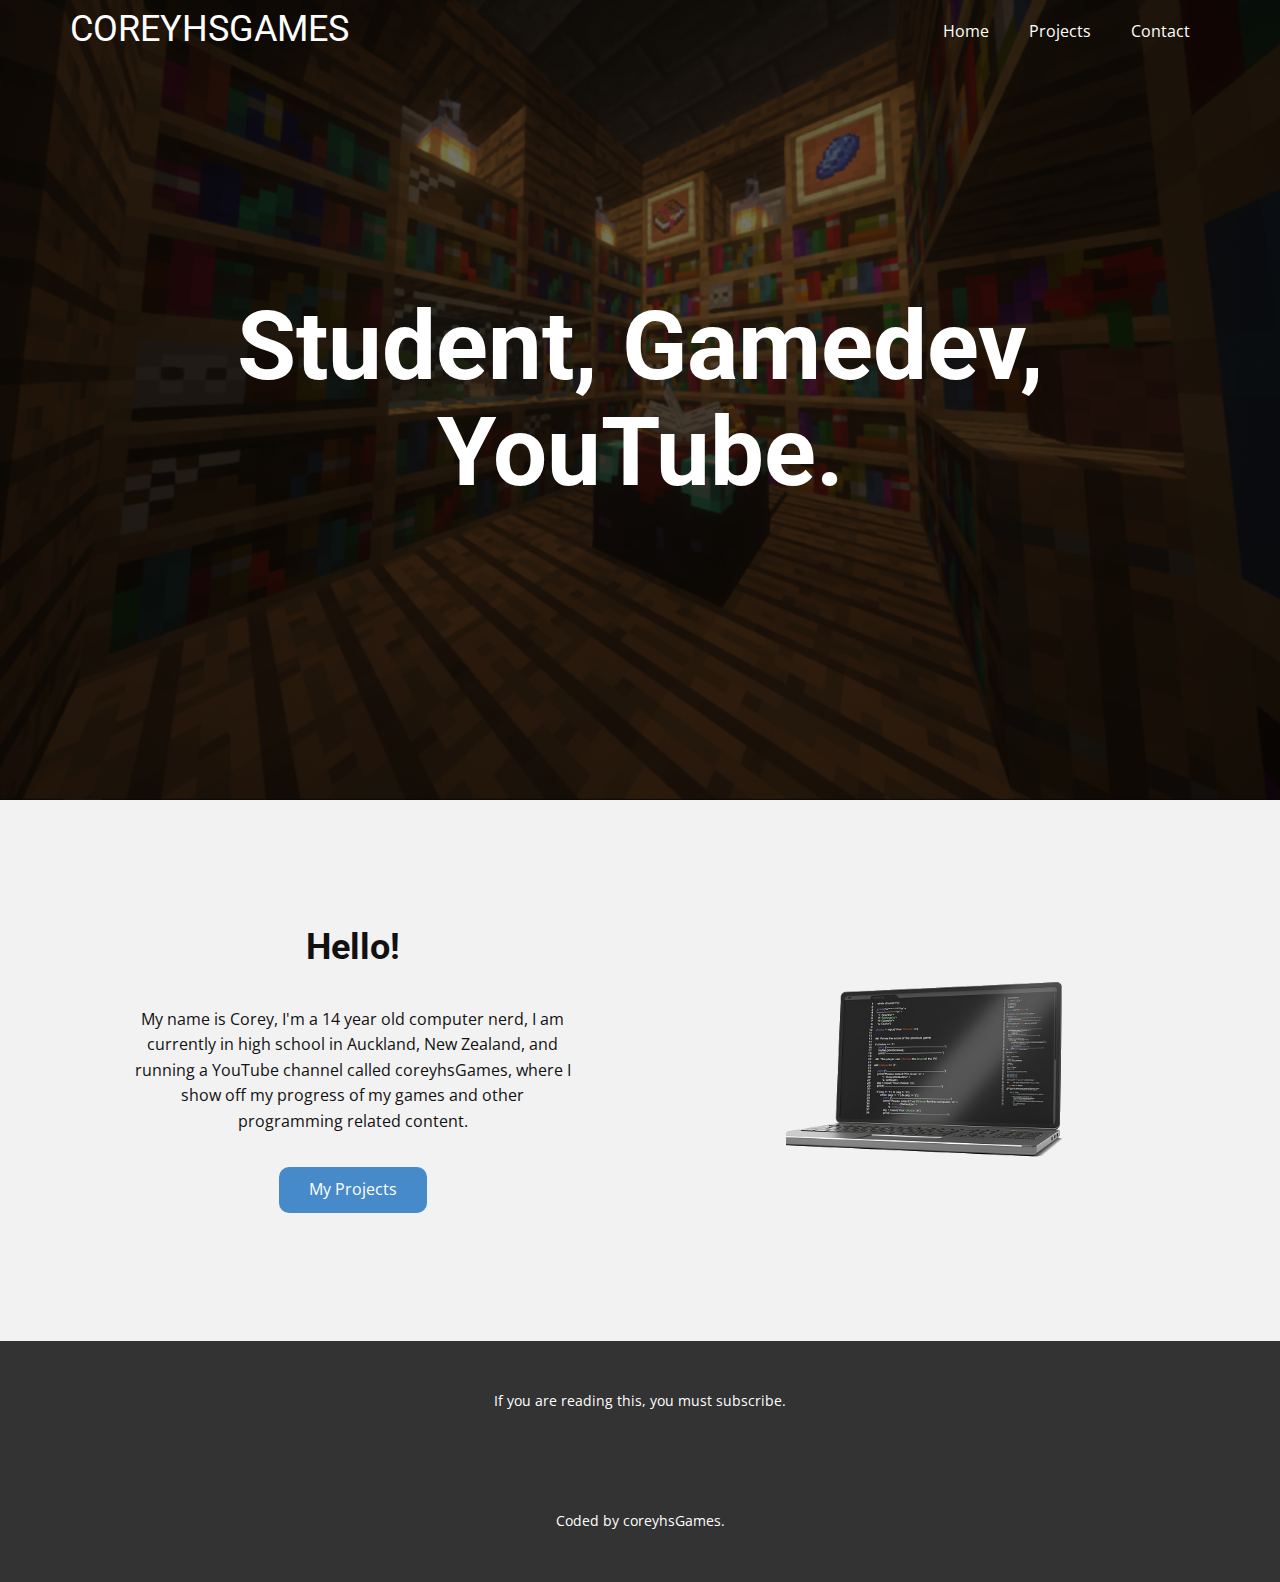
<file: index.html>
<!DOCTYPE html>
<html style="font-size: 16px;">
  <head>
    <script async src="https://arc.io/widget.min.js#EyYt3oWp"></script>
    <meta name="viewport" content="width=device-width, initial-scale=1.0">
    <meta charset="utf-8">
    <meta name="keywords" content="COREYHSGAMES, ​Student, Gamedev, YouTube., ​Hello!​​​​​">
    <meta name="description" content="">
    <meta name="page_type" content="np-template-header-footer-from-plugin">
    <title>coreyhsGames - Home</title>
    <link rel="stylesheet" href="nicepage.css" media="screen">
<link rel="stylesheet" href="Home.css" media="screen">
    <script class="u-script" type="text/javascript" src="jquery-1.9.1.min.js" defer=""></script>
    <script class="u-script" type="text/javascript" src="nicepage.js" defer=""></script>
    <meta name="generator" content="Nicepage 4.6.9, nicepage.com">
    <link id="u-theme-google-font" rel="stylesheet" href="https://fonts.googleapis.com/css?family=Roboto:100,100i,300,300i,400,400i,500,500i,700,700i,900,900i|Open+Sans:300,300i,400,400i,500,500i,600,600i,700,700i,800,800i">



    <script type="application/ld+json">{
		"@context": "http://schema.org",
		"@type": "Organization",
		"name": "Personal-Website",
		"url": "/"
}</script>
    <meta name="theme-color" content="#478ac9">
    <meta property="og:title" content="Home">
    <meta property="og:type" content="website">
    <link rel="canonical" href="/">
  </head>
  <body data-home-page="https://personal-website.nicepage.io/Home.html?version=95fe8520-f447-422c-88d8-0a0be255b02b" data-home-page-title="Home" class="u-body u-overlap u-xl-mode"><header class="u-clearfix u-header u-header" id="sec-c366"><div class="u-clearfix u-sheet u-sheet-1">
        <h2 class="u-text u-text-body-alt-color u-text-default u-text-1">COREYHSGAMES</h2>
        <nav class="u-menu u-menu-dropdown u-offcanvas u-menu-1" data-responsive-from="MD">
          <div class="menu-collapse" style="font-size: 1rem; letter-spacing: 0px;">
            <a class="u-button-style u-custom-left-right-menu-spacing u-custom-padding-bottom u-custom-text-color u-custom-text-hover-color u-custom-top-bottom-menu-spacing u-nav-link u-text-active-palette-1-base u-text-hover-palette-2-base u-text-white" href="#" style="">
              <svg class="u-svg-link" viewBox="0 0 24 24"><use xlink:href="#menu-hamburger"></use></svg>
              <svg class="u-svg-content" version="1.1" id="menu-hamburger" viewBox="0 0 16 16" x="0px" y="0px" xmlns:xlink="http://www.w3.org/1999/xlink" xmlns="http://www.w3.org/2000/svg"><g><rect y="1" width="16" height="2"></rect><rect y="7" width="16" height="2"></rect><rect y="13" width="16" height="2"></rect>
</g></svg>
            </a>
          </div>
          <div class="u-custom-menu u-nav-container">
            <ul class="u-nav u-unstyled u-nav-1"><li class="u-nav-item"><a class="u-button-style u-nav-link u-text-active-palette-1-base u-text-body-alt-color u-text-hover-palette-1-light-1" href="Home.html" style="padding: 10px 20px;">Home</a>
</li><li class="u-nav-item"><a class="u-button-style u-nav-link u-text-active-palette-1-base u-text-body-alt-color u-text-hover-palette-1-light-1" href="Projects.html" style="padding: 10px 20px;">Projects</a>
</li><li class="u-nav-item"><a class="u-button-style u-nav-link u-text-active-palette-1-base u-text-body-alt-color u-text-hover-palette-1-light-1" href="Contact.html" style="padding: 10px 20px;">Contact</a>
</li></ul>
          </div>
          <div class="u-custom-menu u-nav-container-collapse">
            <div class="u-black u-container-style u-inner-container-layout u-opacity u-opacity-95 u-sidenav">
              <div class="u-inner-container-layout u-sidenav-overflow">
                <div class="u-menu-close"></div>
                <ul class="u-align-center u-nav u-popupmenu-items u-unstyled u-nav-2"><li class="u-nav-item"><a class="u-button-style u-nav-link" href="Home.html" style="padding: 10px 20px;">Home</a>
</li><li class="u-nav-item"><a class="u-button-style u-nav-link" href="Projects.html" style="padding: 10px 20px;">Projects</a>
</li><li class="u-nav-item"><a class="u-button-style u-nav-link" href="Contact.html" style="padding: 10px 20px;">Contact</a>
</li></ul>
              </div>
            </div>
            <div class="u-black u-menu-overlay u-opacity u-opacity-70"></div>
          </div>
        </nav>
      </div></header>
    <section class="u-align-center u-clearfix u-section-1" src="" id="sec-0824">
      <img class="u-expanded-width u-image u-image-1" src="images/Screenshot-2021-09-20-114840.png" data-image-width="1280" data-image-height="695">
      <h1 class="u-align-center u-text u-text-body-alt-color u-title u-text-1"> Student, Gamedev, YouTube.</h1>
    </section>
    <section class="u-clearfix u-grey-5 u-section-2" id="sec-f968">
      <div class="u-clearfix u-sheet u-valign-middle-lg u-valign-middle-md u-valign-middle-sm u-valign-middle-xs u-sheet-1">
        <div class="u-clearfix u-expanded-width u-gutter-10 u-layout-wrap u-layout-wrap-1">
          <div class="u-layout" style="">
            <div class="u-layout-row" style="">
              <div class="u-container-style u-layout-cell u-left-cell u-size-30 u-size-xs-60 u-layout-cell-1" src="">
                <div class="u-container-layout u-valign-middle u-container-layout-1">
                  <h2 class="u-align-center u-text u-text-default u-text-1"> Hello!<span style="font-weight: 700;">
                      <span style="font-weight: 400;">
                        <span style="font-weight: 700;">
                          <span style="font-weight: 400;">
                            <span style="font-style: italic;"></span>
                          </span>
                        </span>
                      </span>
                    </span>
                  </h2>
                  <p class="u-align-center u-text u-text-2"> My name is Corey, I'm a 14 year old computer nerd, I am currently in high school in Auckland, New Zealand, and running a YouTube channel called coreyhsGames, where I show off my progress of my games and other programming related content.</p>
                  <a href="Projects.html" class="u-btn u-btn-round u-button-style u-radius-10 u-btn-1">My Projects</a>
                </div>
              </div>
              <div class="u-align-center u-container-style u-layout-cell u-right-cell u-size-30 u-size-xs-60 u-layout-cell-2" src="">
                <div class="u-container-layout u-valign-middle u-container-layout-2" src="">
                  <img class="u-image u-image-1" src="images/computer.png" data-image-width="589" data-image-height="295">
                </div>
              </div>
            </div>
          </div>
        </div>
      </div>
    </section>


    <footer class="u-align-center u-clearfix u-footer u-grey-80 u-footer" id="sec-ab95"><div class="u-clearfix u-sheet u-sheet-1">
        <p class="u-small-text u-text u-text-variant u-text-1">If you are reading this, you must subscribe.</p>
      </div></footer>
      <footer class="u-align-center u-clearfix u-footer u-grey-80 u-footer" id="sec-ab95"><div class="u-clearfix u-sheet u-sheet-1">
          <p class="u-small-text u-text u-text-variant u-text-1">Coded by coreyhsGames.</p>
        </div></footer>
  </body>
</html>
</file>
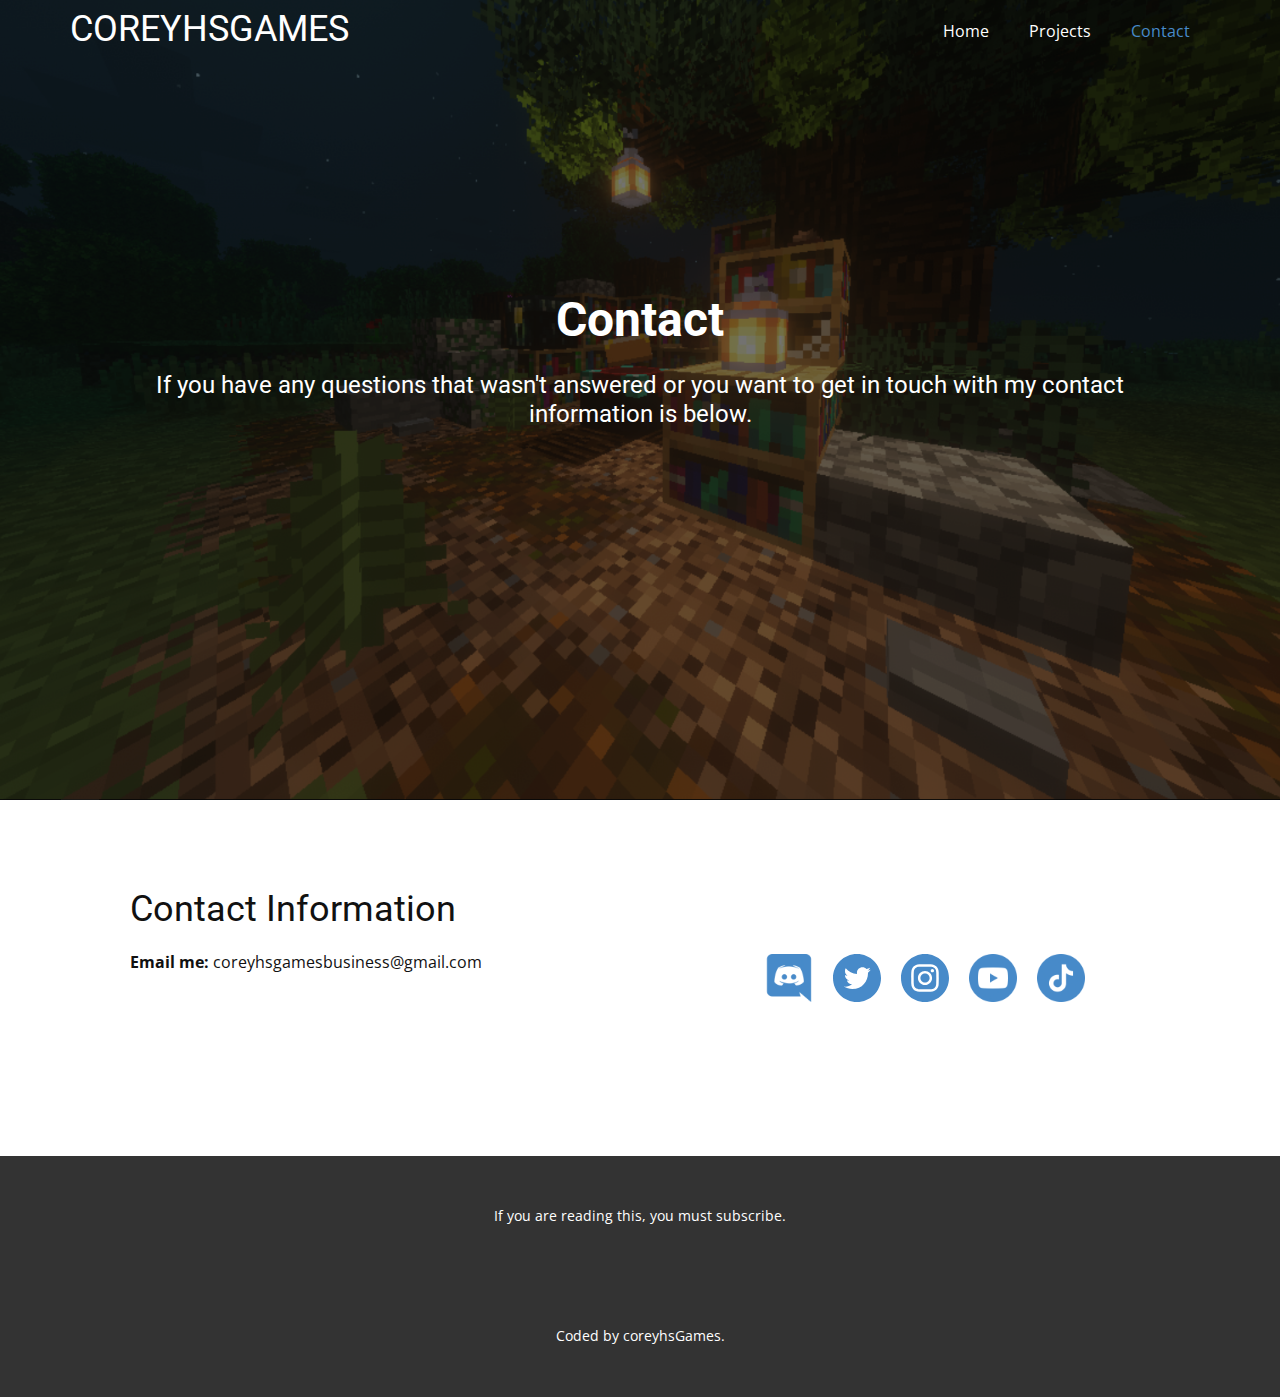
<file: Contact.html>
<!DOCTYPE html>
<html style="font-size: 16px;">
  <head>
    <script async src="https://arc.io/widget.min.js#EyYt3oWp"></script>
    <meta name="viewport" content="width=device-width, initial-scale=1.0">
    <meta charset="utf-8">
    <meta name="keywords" content="COREYHSGAMES, ​Student, Gamedev, YouTube., ​Hello!​​​​​">
    <meta name="description" content="">
    <meta name="page_type" content="np-template-header-footer-from-plugin">
    <title>coreyhsGames - Contact</title>
    <link rel="stylesheet" href="nicepage.css" media="screen">
<link rel="stylesheet" href="Contact.css" media="screen">
    <script class="u-script" type="text/javascript" src="jquery-1.9.1.min.js" defer=""></script>
    <script class="u-script" type="text/javascript" src="nicepage.js" defer=""></script>
    <meta name="generator" content="Nicepage 4.6.9, nicepage.com">
    <link id="u-theme-google-font" rel="stylesheet" href="https://fonts.googleapis.com/css?family=Roboto:100,100i,300,300i,400,400i,500,500i,700,700i,900,900i|Open+Sans:300,300i,400,400i,500,500i,600,600i,700,700i,800,800i">



    <script type="application/ld+json">{
		"@context": "http://schema.org",
		"@type": "Organization",
		"name": "Personal-Website"
}</script>
    <meta name="theme-color" content="#478ac9">
    <meta property="og:title" content="Contact">
    <meta property="og:type" content="website">
  </head>
  <body class="u-body u-overlap u-xl-mode"><header class="u-clearfix u-header u-header" id="sec-c366"><div class="u-clearfix u-sheet u-sheet-1">
        <h2 class="u-text u-text-body-alt-color u-text-default u-text-1">COREYHSGAMES</h2>
        <nav class="u-menu u-menu-dropdown u-offcanvas u-menu-1" data-responsive-from="MD">
          <div class="menu-collapse" style="font-size: 1rem; letter-spacing: 0px;">
            <a class="u-button-style u-custom-left-right-menu-spacing u-custom-padding-bottom u-custom-text-color u-custom-text-hover-color u-custom-top-bottom-menu-spacing u-nav-link u-text-active-palette-1-base u-text-hover-palette-2-base u-text-white" href="#" style="">
              <svg class="u-svg-link" viewBox="0 0 24 24"><use xlink:href="#menu-hamburger"></use></svg>
              <svg class="u-svg-content" version="1.1" id="menu-hamburger" viewBox="0 0 16 16" x="0px" y="0px" xmlns:xlink="http://www.w3.org/1999/xlink" xmlns="http://www.w3.org/2000/svg"><g><rect y="1" width="16" height="2"></rect><rect y="7" width="16" height="2"></rect><rect y="13" width="16" height="2"></rect>
</g></svg>
            </a>
          </div>
          <div class="u-custom-menu u-nav-container">
            <ul class="u-nav u-unstyled u-nav-1"><li class="u-nav-item"><a class="u-button-style u-nav-link u-text-active-palette-1-base u-text-body-alt-color u-text-hover-palette-1-light-1" href="Home.html" style="padding: 10px 20px;">Home</a>
</li><li class="u-nav-item"><a class="u-button-style u-nav-link u-text-active-palette-1-base u-text-body-alt-color u-text-hover-palette-1-light-1" href="Projects.html" style="padding: 10px 20px;">Projects</a>
</li><li class="u-nav-item"><a class="u-button-style u-nav-link u-text-active-palette-1-base u-text-body-alt-color u-text-hover-palette-1-light-1" href="Contact.html" style="padding: 10px 20px;">Contact</a>
</li></ul>
          </div>
          <div class="u-custom-menu u-nav-container-collapse">
            <div class="u-black u-container-style u-inner-container-layout u-opacity u-opacity-95 u-sidenav">
              <div class="u-inner-container-layout u-sidenav-overflow">
                <div class="u-menu-close"></div>
                <ul class="u-align-center u-nav u-popupmenu-items u-unstyled u-nav-2"><li class="u-nav-item"><a class="u-button-style u-nav-link" href="Home.html" style="padding: 10px 20px;">Home</a>
</li><li class="u-nav-item"><a class="u-button-style u-nav-link" href="Projects.html" style="padding: 10px 20px;">Projects</a>
</li><li class="u-nav-item"><a class="u-button-style u-nav-link" href="Contact.html" style="padding: 10px 20px;">Contact</a>
</li></ul>
              </div>
            </div>
            <div class="u-black u-menu-overlay u-opacity u-opacity-70"></div>
          </div>
        </nav>
      </div></header>
    <section class="u-align-center u-clearfix u-section-1" src="" id="sec-0824">
      <img class="u-expanded-width u-image u-image-1" src="images/Screenshot 2021-09-20 1225212323.png" data-image-width="1280" data-image-height="695">
      <h1 class="u-align-center u-text u-text-body-alt-color u-text-1">Contact</h1>
      <h4 class="u-align-center u-text u-text-body-alt-color u-text-2"> If you have any questions that wasn't answered or you want to get in touch with my contact information is below.</h4>
    </section>
    <section class="u-clearfix u-section-2" id="sec-6ea0">
      <div class="u-clearfix u-sheet u-valign-middle u-sheet-1">
        <div class="u-clearfix u-expanded-width u-layout-wrap u-layout-wrap-1">
          <div class="u-gutter-0 u-layout">
            <div class="u-layout-row">
              <div class="u-align-left u-container-style u-layout-cell u-left-cell u-size-30 u-layout-cell-1">
                <div class="u-container-layout u-container-layout-1">
                  <h2 class="u-text u-text-default u-text-1">Contact Information</h2>
                  <p class="u-text u-text-2">
                    <span style="font-weight: 700;">Email me:</span> coreyhsgamesbusiness@gmail.com
                  </p>
                </div>
              </div>
              <div class="u-align-left-sm u-align-left-xs u-align-right-lg u-align-right-md u-align-right-xl u-container-style u-layout-cell u-right-cell u-size-30 u-layout-cell-2">
                <div class="u-container-layout u-valign-middle u-container-layout-2">
                  <div class="u-social-icons u-spacing-20 u-social-icons-1">
                    <a class="u-social-url" title="discord" target="_blank" href="https://discord.gg/GbMufg9kf9"><span class="u-file-icon u-icon u-social-facebook u-social-icon u-text-palette-1-base u-icon-1"><img src="images/2.png" alt=""></span>
                    </a>
                    <a class="u-social-url" title="twitter" target="_blank" href="https://twitter.com/coreyhsGames"><span class="u-icon u-social-icon u-social-twitter u-text-palette-1-base u-icon-2"><svg class="u-svg-link" preserveAspectRatio="xMidYMin slice" viewBox="0 0 512 512" style=""><use xlink:href="#svg-9173"></use></svg><svg class="u-svg-content" viewBox="0 0 512 512" id="svg-9173"><path d="m256 0c-141.363281 0-256 114.636719-256 256s114.636719 256 256 256 256-114.636719 256-256-114.636719-256-256-256zm116.886719 199.601562c.113281 2.519532.167969 5.050782.167969 7.59375 0 77.644532-59.101563 167.179688-167.183594 167.183594h.003906-.003906c-33.183594 0-64.0625-9.726562-90.066406-26.394531 4.597656.542969 9.277343.8125 14.015624.8125 27.53125 0 52.867188-9.390625 72.980469-25.152344-25.722656-.476562-47.410156-17.464843-54.894531-40.8125 3.582031.6875 7.265625 1.0625 11.042969 1.0625 5.363281 0 10.558593-.722656 15.496093-2.070312-26.886718-5.382813-47.140624-29.144531-47.140624-57.597657 0-.265624 0-.503906.007812-.75 7.917969 4.402344 16.972656 7.050782 26.613281 7.347657-15.777343-10.527344-26.148437-28.523438-26.148437-48.910157 0-10.765624 2.910156-20.851562 7.957031-29.535156 28.976563 35.554688 72.28125 58.9375 121.117187 61.394532-1.007812-4.304688-1.527343-8.789063-1.527343-13.398438 0-32.4375 26.316406-58.753906 58.765625-58.753906 16.902344 0 32.167968 7.144531 42.890625 18.566406 13.386719-2.640625 25.957031-7.53125 37.3125-14.261719-4.394531 13.714844-13.707031 25.222657-25.839844 32.5 11.886719-1.421875 23.214844-4.574219 33.742187-9.253906-7.863281 11.785156-17.835937 22.136719-29.308593 30.429687zm0 0"></path></svg></span>
                    </a>
                    <a class="u-social-url" title="instagram" target="_blank" href="https://www.instagram.com/coreyhsgames/"><span class="u-icon u-social-icon u-social-instagram u-text-palette-1-base u-icon-3"><svg class="u-svg-link" preserveAspectRatio="xMidYMin slice" viewBox="0 0 512 512" style=""><use xlink:href="#svg-ddc9"></use></svg><svg class="u-svg-content" viewBox="0 0 512 512" id="svg-ddc9"><path d="m305 256c0 27.0625-21.9375 49-49 49s-49-21.9375-49-49 21.9375-49 49-49 49 21.9375 49 49zm0 0"></path><path d="m370.59375 169.304688c-2.355469-6.382813-6.113281-12.160157-10.996094-16.902344-4.742187-4.882813-10.515625-8.640625-16.902344-10.996094-5.179687-2.011719-12.960937-4.40625-27.292968-5.058594-15.503906-.707031-20.152344-.859375-59.402344-.859375-39.253906 0-43.902344.148438-59.402344.855469-14.332031.65625-22.117187 3.050781-27.292968 5.0625-6.386719 2.355469-12.164063 6.113281-16.902344 10.996094-4.882813 4.742187-8.640625 10.515625-11 16.902344-2.011719 5.179687-4.40625 12.964843-5.058594 27.296874-.707031 15.5-.859375 20.148438-.859375 59.402344 0 39.25.152344 43.898438.859375 59.402344.652344 14.332031 3.046875 22.113281 5.058594 27.292969 2.359375 6.386719 6.113281 12.160156 10.996094 16.902343 4.742187 4.882813 10.515624 8.640626 16.902343 10.996094 5.179688 2.015625 12.964844 4.410156 27.296875 5.0625 15.5.707032 20.144532.855469 59.398438.855469 39.257812 0 43.90625-.148437 59.402344-.855469 14.332031-.652344 22.117187-3.046875 27.296874-5.0625 12.820313-4.945312 22.953126-15.078125 27.898438-27.898437 2.011719-5.179688 4.40625-12.960938 5.0625-27.292969.707031-15.503906.855469-20.152344.855469-59.402344 0-39.253906-.148438-43.902344-.855469-59.402344-.652344-14.332031-3.046875-22.117187-5.0625-27.296874zm-114.59375 162.179687c-41.691406 0-75.488281-33.792969-75.488281-75.484375s33.796875-75.484375 75.488281-75.484375c41.6875 0 75.484375 33.792969 75.484375 75.484375s-33.796875 75.484375-75.484375 75.484375zm78.46875-136.3125c-9.742188 0-17.640625-7.898437-17.640625-17.640625s7.898437-17.640625 17.640625-17.640625 17.640625 7.898437 17.640625 17.640625c-.003906 9.742188-7.898437 17.640625-17.640625 17.640625zm0 0"></path><path d="m256 0c-141.363281 0-256 114.636719-256 256s114.636719 256 256 256 256-114.636719 256-256-114.636719-256-256-256zm146.113281 316.605469c-.710937 15.648437-3.199219 26.332031-6.832031 35.683593-7.636719 19.746094-23.246094 35.355469-42.992188 42.992188-9.347656 3.632812-20.035156 6.117188-35.679687 6.832031-15.675781.714844-20.683594.886719-60.605469.886719-39.925781 0-44.929687-.171875-60.609375-.886719-15.644531-.714843-26.332031-3.199219-35.679687-6.832031-9.8125-3.691406-18.695313-9.476562-26.039063-16.957031-7.476562-7.339844-13.261719-16.226563-16.953125-26.035157-3.632812-9.347656-6.121094-20.035156-6.832031-35.679687-.722656-15.679687-.890625-20.6875-.890625-60.609375s.167969-44.929688.886719-60.605469c.710937-15.648437 3.195312-26.332031 6.828125-35.683593 3.691406-9.808594 9.480468-18.695313 16.960937-26.035157 7.339844-7.480469 16.226563-13.265625 26.035157-16.957031 9.351562-3.632812 20.035156-6.117188 35.683593-6.832031 15.675781-.714844 20.683594-.886719 60.605469-.886719s44.929688.171875 60.605469.890625c15.648437.710937 26.332031 3.195313 35.683593 6.824219 9.808594 3.691406 18.695313 9.480468 26.039063 16.960937 7.476563 7.34375 13.265625 16.226563 16.953125 26.035157 3.636719 9.351562 6.121094 20.035156 6.835938 35.683593.714843 15.675781.882812 20.683594.882812 60.605469s-.167969 44.929688-.886719 60.605469zm0 0"></path></svg></span>
                    </a>
                    <a class="u-social-url" target="_blank" data-type="Custom" title="youtube" href="https://bit.ly/3IrDVE9"><span class="u-file-icon u-icon u-social-custom u-social-icon u-text-palette-1-base u-icon-4"><img src="images/3.png" alt=""></span>
                    </a>
                    <a class="u-social-url" target="_blank" data-type="Custom" title="tiktok" href="https://www.tiktok.com/@coreyhsgames/"><span class="u-file-icon u-icon u-social-custom u-social-icon u-text-palette-1-base u-icon-5"><img src="images/4.png" alt=""></span>
                    </a>
                  </div>
                </div>
              </div>
            </div>
          </div>
        </div>
      </div>
    </section>


    <footer class="u-align-center u-clearfix u-footer u-grey-80 u-footer" id="sec-ab95"><div class="u-clearfix u-sheet u-sheet-1">
        <p class="u-small-text u-text u-text-variant u-text-1">If you are reading this, you must subscribe.</p>
      </div></footer>
      <footer class="u-align-center u-clearfix u-footer u-grey-80 u-footer" id="sec-ab95"><div class="u-clearfix u-sheet u-sheet-1">
          <p class="u-small-text u-text u-text-variant u-text-1">Coded by coreyhsGames.</p>
        </div></footer>
  </body>
</html>
</file>
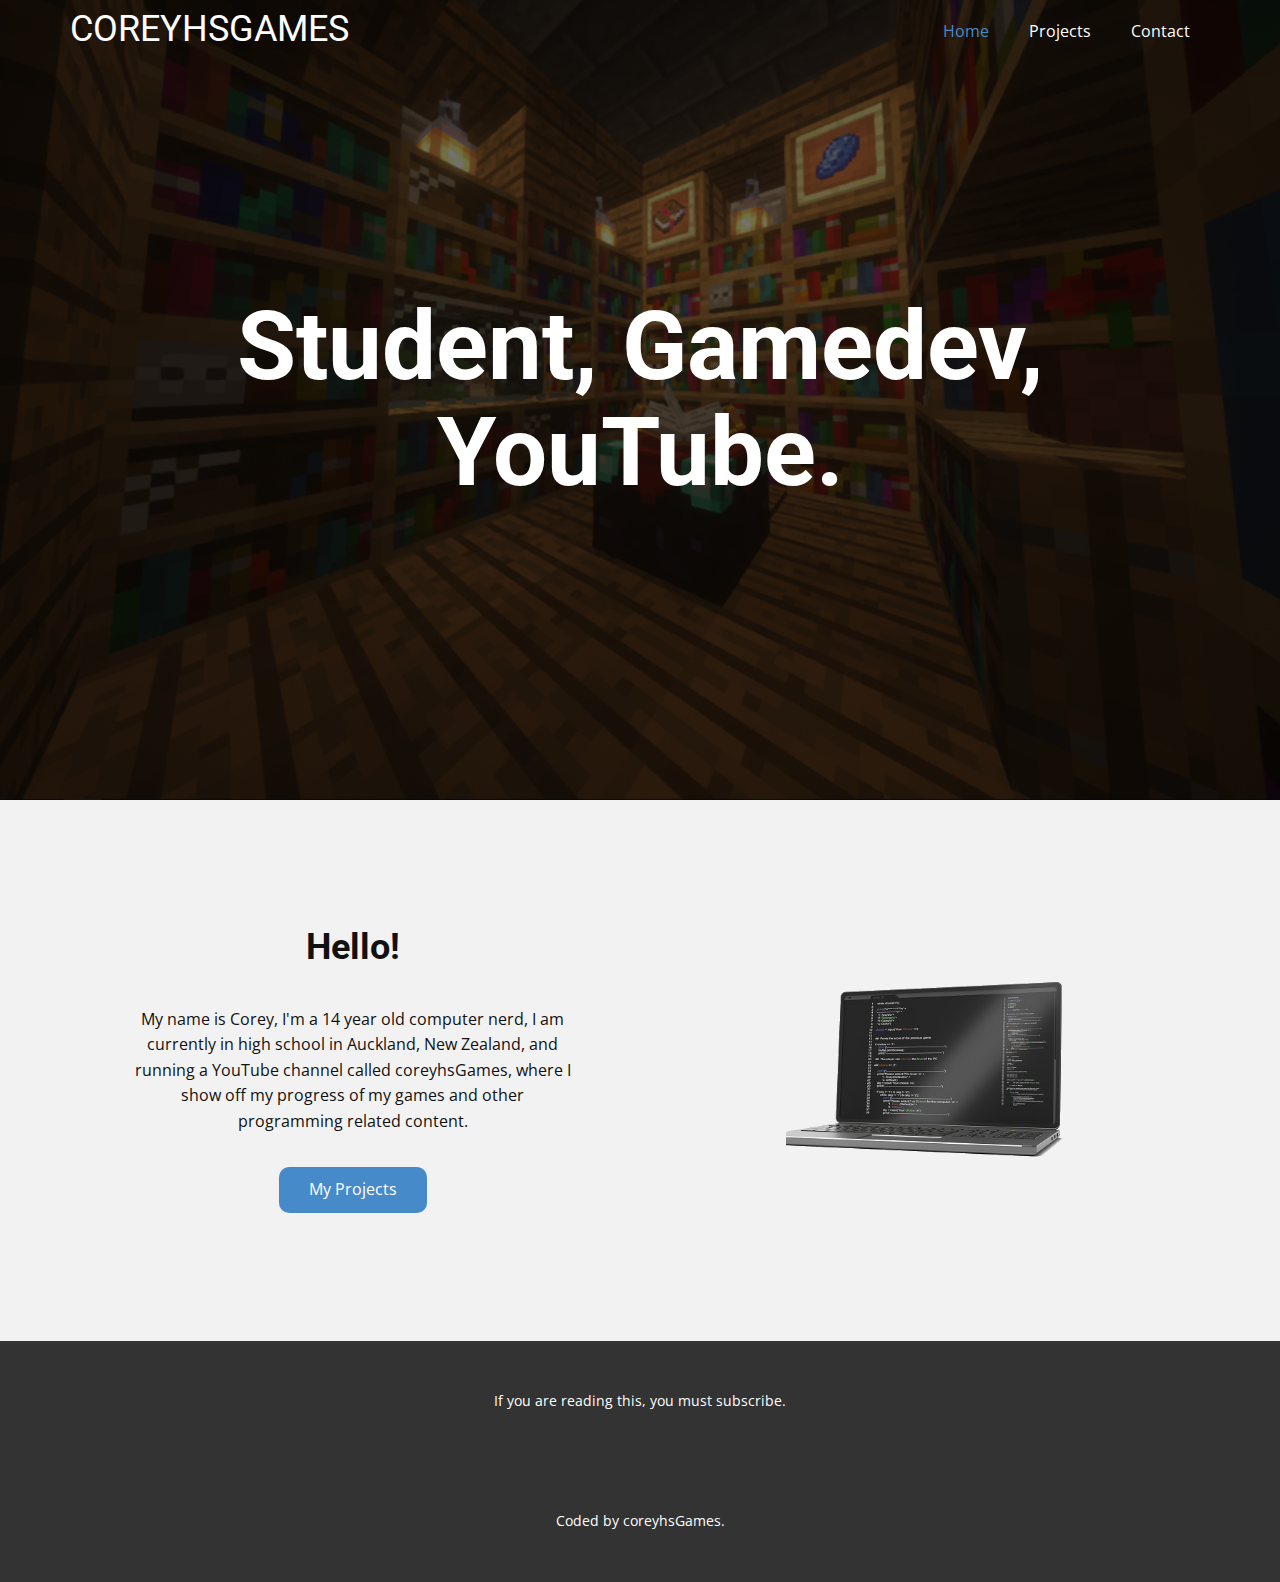
<file: Home.html>
<!DOCTYPE html>
<html style="font-size: 16px;">
  <head>
    <script async src="https://arc.io/widget.min.js#EyYt3oWp"></script>
    <meta name="viewport" content="width=device-width, initial-scale=1.0">
    <meta charset="utf-8">
    <meta name="keywords" content="COREYHSGAMES, ​Student, Gamedev, YouTube., ​Hello!​​​​​">
    <meta name="description" content="">
    <meta name="page_type" content="np-template-header-footer-from-plugin">
    <title>coreyhsGames - Home</title>
    <link rel="stylesheet" href="nicepage.css" media="screen">
<link rel="stylesheet" href="Home.css" media="screen">
    <script class="u-script" type="text/javascript" src="jquery-1.9.1.min.js" defer=""></script>
    <script class="u-script" type="text/javascript" src="nicepage.js" defer=""></script>
    <meta name="generator" content="Nicepage 4.6.9, nicepage.com">
    <link id="u-theme-google-font" rel="stylesheet" href="https://fonts.googleapis.com/css?family=Roboto:100,100i,300,300i,400,400i,500,500i,700,700i,900,900i|Open+Sans:300,300i,400,400i,500,500i,600,600i,700,700i,800,800i">



    <script type="application/ld+json">{
		"@context": "http://schema.org",
		"@type": "Organization",
		"name": "Personal-Website",
		"url": "/"
}</script>
    <meta name="theme-color" content="#478ac9">
    <meta property="og:title" content="Home">
    <meta property="og:type" content="website">
    <link rel="canonical" href="/">
  </head>
  <body class="u-body u-overlap u-xl-mode"><header class="u-clearfix u-header u-header" id="sec-c366"><div class="u-clearfix u-sheet u-sheet-1">
        <h2 class="u-text u-text-body-alt-color u-text-default u-text-1">COREYHSGAMES</h2>
        <nav class="u-menu u-menu-dropdown u-offcanvas u-menu-1" data-responsive-from="MD">
          <div class="menu-collapse" style="font-size: 1rem; letter-spacing: 0px;">
            <a class="u-button-style u-custom-left-right-menu-spacing u-custom-padding-bottom u-custom-text-color u-custom-text-hover-color u-custom-top-bottom-menu-spacing u-nav-link u-text-active-palette-1-base u-text-hover-palette-2-base u-text-white" href="#" style="">
              <svg class="u-svg-link" viewBox="0 0 24 24"><use xlink:href="#menu-hamburger"></use></svg>
              <svg class="u-svg-content" version="1.1" id="menu-hamburger" viewBox="0 0 16 16" x="0px" y="0px" xmlns:xlink="http://www.w3.org/1999/xlink" xmlns="http://www.w3.org/2000/svg"><g><rect y="1" width="16" height="2"></rect><rect y="7" width="16" height="2"></rect><rect y="13" width="16" height="2"></rect>
</g></svg>
            </a>
          </div>
          <div class="u-custom-menu u-nav-container">
            <ul class="u-nav u-unstyled u-nav-1"><li class="u-nav-item"><a class="u-button-style u-nav-link u-text-active-palette-1-base u-text-body-alt-color u-text-hover-palette-1-light-1" href="Home.html" style="padding: 10px 20px;">Home</a>
</li><li class="u-nav-item"><a class="u-button-style u-nav-link u-text-active-palette-1-base u-text-body-alt-color u-text-hover-palette-1-light-1" href="Projects.html" style="padding: 10px 20px;">Projects</a>
</li><li class="u-nav-item"><a class="u-button-style u-nav-link u-text-active-palette-1-base u-text-body-alt-color u-text-hover-palette-1-light-1" href="Contact.html" style="padding: 10px 20px;">Contact</a>
</li></ul>
          </div>
          <div class="u-custom-menu u-nav-container-collapse">
            <div class="u-black u-container-style u-inner-container-layout u-opacity u-opacity-95 u-sidenav">
              <div class="u-inner-container-layout u-sidenav-overflow">
                <div class="u-menu-close"></div>
                <ul class="u-align-center u-nav u-popupmenu-items u-unstyled u-nav-2"><li class="u-nav-item"><a class="u-button-style u-nav-link" href="Home.html" style="padding: 10px 20px;">Home</a>
</li><li class="u-nav-item"><a class="u-button-style u-nav-link" href="Projects.html" style="padding: 10px 20px;">Projects</a>
</li><li class="u-nav-item"><a class="u-button-style u-nav-link" href="Contact.html" style="padding: 10px 20px;">Contact</a>
</li></ul>
              </div>
            </div>
            <div class="u-black u-menu-overlay u-opacity u-opacity-70"></div>
          </div>
        </nav>
      </div></header>
    <section class="u-align-center u-clearfix u-section-1" src="" id="sec-0824">
      <img class="u-expanded-width u-image u-image-1" src="images/Screenshot-2021-09-20-114840.png" data-image-width="1280" data-image-height="695">
      <h1 class="u-align-center u-text u-text-body-alt-color u-title u-text-1"> Student, Gamedev, YouTube.</h1>
    </section>
    <section class="u-clearfix u-grey-5 u-section-2" id="sec-f968">
      <div class="u-clearfix u-sheet u-valign-middle-lg u-valign-middle-md u-valign-middle-sm u-valign-middle-xs u-sheet-1">
        <div class="u-clearfix u-expanded-width u-gutter-10 u-layout-wrap u-layout-wrap-1">
          <div class="u-layout" style="">
            <div class="u-layout-row" style="">
              <div class="u-container-style u-layout-cell u-left-cell u-size-30 u-size-xs-60 u-layout-cell-1" src="">
                <div class="u-container-layout u-valign-middle u-container-layout-1">
                  <h2 class="u-align-center u-text u-text-default u-text-1"> Hello!<span style="font-weight: 700;">
                      <span style="font-weight: 400;">
                        <span style="font-weight: 700;">
                          <span style="font-weight: 400;">
                            <span style="font-style: italic;"></span>
                          </span>
                        </span>
                      </span>
                    </span>
                  </h2>
                  <p class="u-align-center u-text u-text-2"> My name is Corey, I'm a 14 year old computer nerd, I am currently in high school in Auckland, New Zealand, and running a YouTube channel called coreyhsGames, where I show off my progress of my games and other programming related content.</p>
                  <a href="Projects.html" class="u-btn u-btn-round u-button-style u-radius-10 u-btn-1">My Projects</a>
                </div>
              </div>
              <div class="u-align-center u-container-style u-layout-cell u-right-cell u-size-30 u-size-xs-60 u-layout-cell-2" src="">
                <div class="u-container-layout u-valign-middle u-container-layout-2" src="">
                  <img class="u-image u-image-1" src="images/computer.png" data-image-width="589" data-image-height="295">
                </div>
              </div>
            </div>
          </div>
        </div>
      </div>
    </section>


    <footer class="u-align-center u-clearfix u-footer u-grey-80 u-footer" id="sec-ab95"><div class="u-clearfix u-sheet u-sheet-1">
        <p class="u-small-text u-text u-text-variant u-text-1">If you are reading this, you must subscribe.</p>
      </div></footer>
      <footer class="u-align-center u-clearfix u-footer u-grey-80 u-footer" id="sec-ab95"><div class="u-clearfix u-sheet u-sheet-1">
          <p class="u-small-text u-text u-text-variant u-text-1">Coded by coreyhsGames.</p>
        </div></footer>
  </body>
</html>
</file>
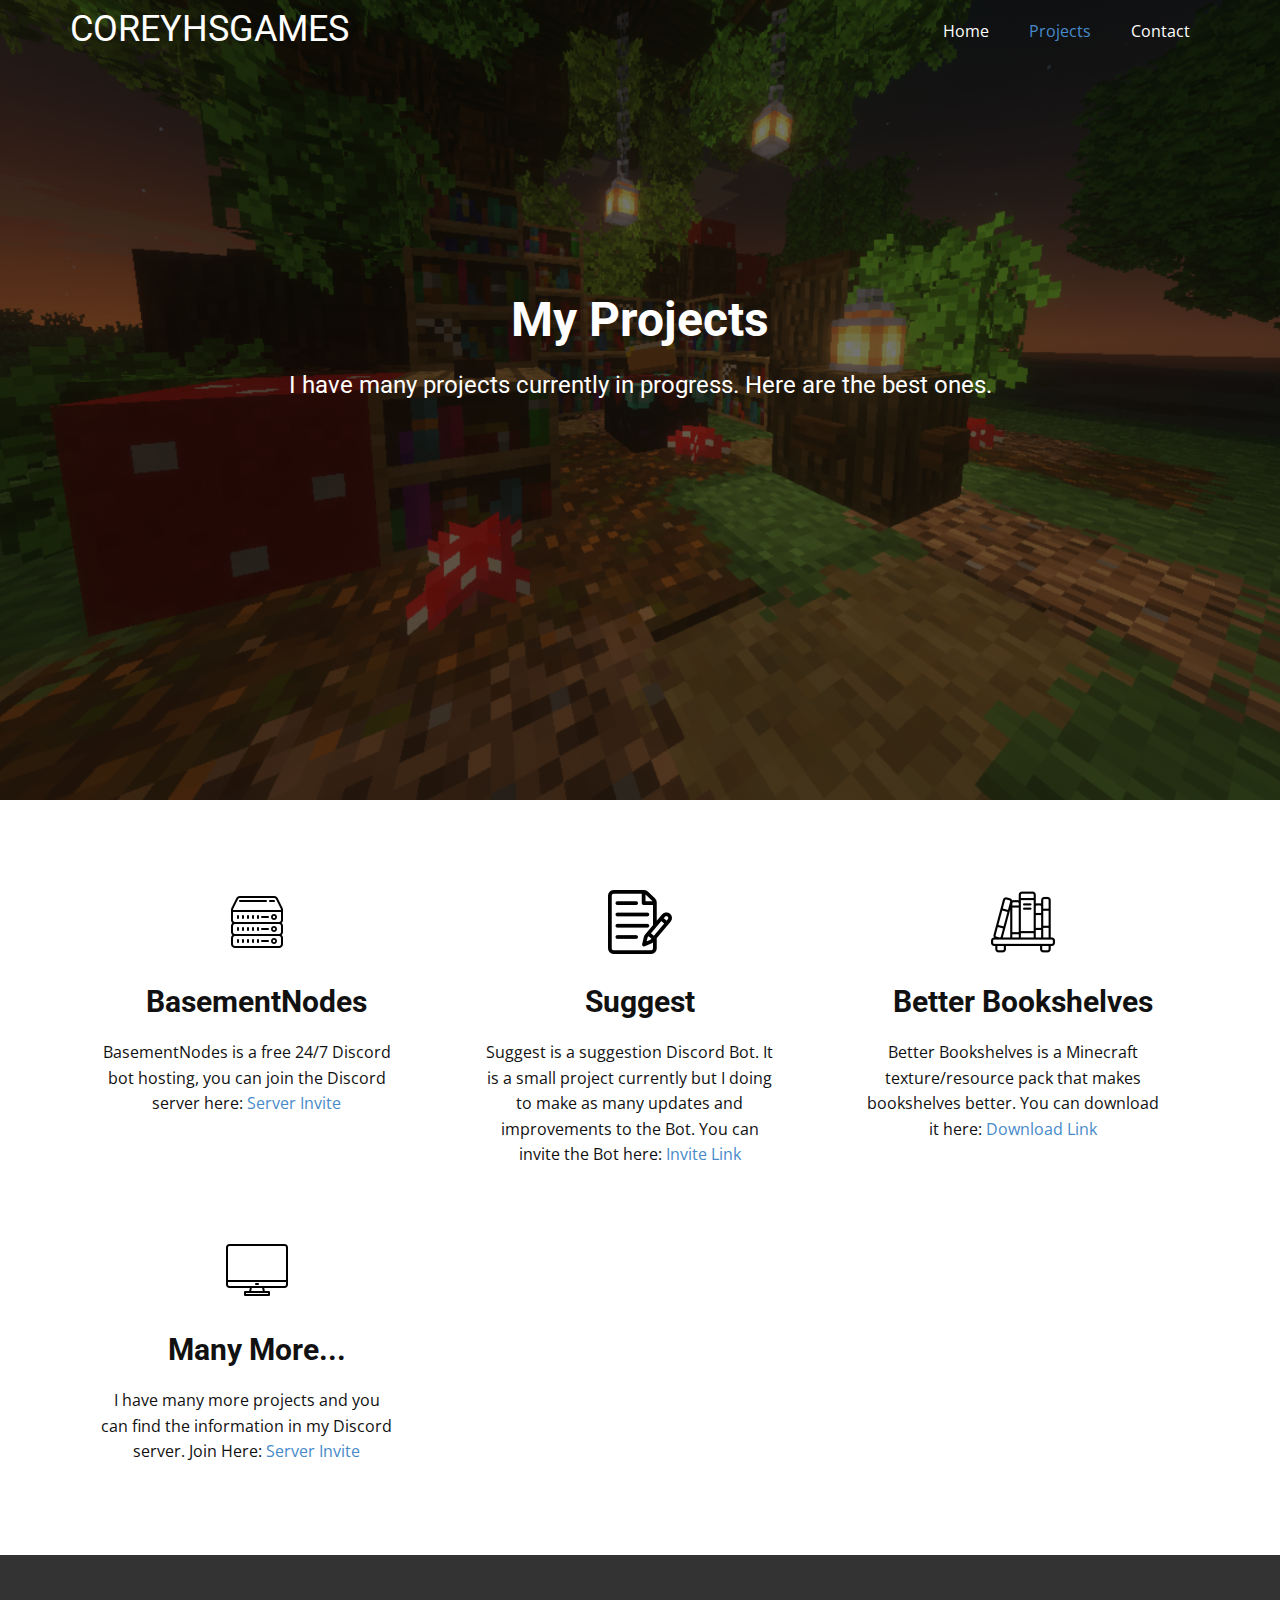
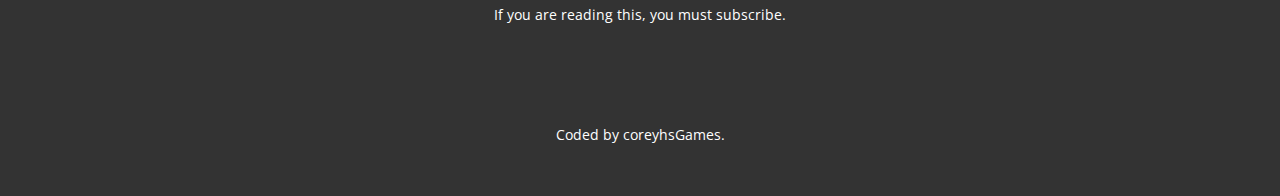
<file: Projects.html>
<!DOCTYPE html>
<html style="font-size: 16px;">
  <head>
    <script async src="https://arc.io/widget.min.js#EyYt3oWp"></script>
    <meta name="viewport" content="width=device-width, initial-scale=1.0">
    <meta charset="utf-8">
    <meta name="keywords" content="COREYHSGAMES, ​Student, Gamedev, YouTube., ​Hello!​​​​​">
    <meta name="description" content="">
    <meta name="page_type" content="np-template-header-footer-from-plugin">
    <title>coreyhsGames - Projects</title>
    <link rel="stylesheet" href="nicepage.css" media="screen">
<link rel="stylesheet" href="Projects.css" media="screen">
    <script class="u-script" type="text/javascript" src="jquery-1.9.1.min.js" defer=""></script>
    <script class="u-script" type="text/javascript" src="nicepage.js" defer=""></script>
    <meta name="generator" content="Nicepage 4.6.9, nicepage.com">
    <link id="u-theme-google-font" rel="stylesheet" href="https://fonts.googleapis.com/css?family=Roboto:100,100i,300,300i,400,400i,500,500i,700,700i,900,900i|Open+Sans:300,300i,400,400i,500,500i,600,600i,700,700i,800,800i">



    <script type="application/ld+json">{
		"@context": "http://schema.org",
		"@type": "Organization",
		"name": "Personal-Website"
}</script>
    <meta name="theme-color" content="#478ac9">
    <meta property="og:title" content="Projects">
    <meta property="og:type" content="website">
  </head>
  <body class="u-body u-overlap u-xl-mode"><header class="u-clearfix u-header u-header" id="sec-c366"><div class="u-clearfix u-sheet u-sheet-1">
        <h2 class="u-text u-text-body-alt-color u-text-default u-text-1">COREYHSGAMES</h2>
        <nav class="u-menu u-menu-dropdown u-offcanvas u-menu-1" data-responsive-from="MD">
          <div class="menu-collapse" style="font-size: 1rem; letter-spacing: 0px;">
            <a class="u-button-style u-custom-left-right-menu-spacing u-custom-padding-bottom u-custom-text-color u-custom-text-hover-color u-custom-top-bottom-menu-spacing u-nav-link u-text-active-palette-1-base u-text-hover-palette-2-base u-text-white" href="#" style="">
              <svg class="u-svg-link" viewBox="0 0 24 24"><use xlink:href="#menu-hamburger"></use></svg>
              <svg class="u-svg-content" version="1.1" id="menu-hamburger" viewBox="0 0 16 16" x="0px" y="0px" xmlns:xlink="http://www.w3.org/1999/xlink" xmlns="http://www.w3.org/2000/svg"><g><rect y="1" width="16" height="2"></rect><rect y="7" width="16" height="2"></rect><rect y="13" width="16" height="2"></rect>
</g></svg>
            </a>
          </div>
          <div class="u-custom-menu u-nav-container">
            <ul class="u-nav u-unstyled u-nav-1"><li class="u-nav-item"><a class="u-button-style u-nav-link u-text-active-palette-1-base u-text-body-alt-color u-text-hover-palette-1-light-1" href="Home.html" style="padding: 10px 20px;">Home</a>
</li><li class="u-nav-item"><a class="u-button-style u-nav-link u-text-active-palette-1-base u-text-body-alt-color u-text-hover-palette-1-light-1" href="Projects.html" style="padding: 10px 20px;">Projects</a>
</li><li class="u-nav-item"><a class="u-button-style u-nav-link u-text-active-palette-1-base u-text-body-alt-color u-text-hover-palette-1-light-1" href="Contact.html" style="padding: 10px 20px;">Contact</a>
</li></ul>
          </div>
          <div class="u-custom-menu u-nav-container-collapse">
            <div class="u-black u-container-style u-inner-container-layout u-opacity u-opacity-95 u-sidenav">
              <div class="u-inner-container-layout u-sidenav-overflow">
                <div class="u-menu-close"></div>
                <ul class="u-align-center u-nav u-popupmenu-items u-unstyled u-nav-2"><li class="u-nav-item"><a class="u-button-style u-nav-link" href="Home.html" style="padding: 10px 20px;">Home</a>
</li><li class="u-nav-item"><a class="u-button-style u-nav-link" href="Projects.html" style="padding: 10px 20px;">Projects</a>
</li><li class="u-nav-item"><a class="u-button-style u-nav-link" href="Contact.html" style="padding: 10px 20px;">Contact</a>
</li></ul>
              </div>
            </div>
            <div class="u-black u-menu-overlay u-opacity u-opacity-70"></div>
          </div>
        </nav>
      </div></header>
    <section class="u-align-center u-clearfix u-section-1" src="" id="sec-0824">
      <img class="u-expanded-width u-image u-image-1" src="images/Screenshot 2021-09-20 122521.png" data-image-width="1280" data-image-height="695">
      <h1 class="u-align-center u-text u-text-body-alt-color u-text-1">My Projects</h1>
      <h4 class="u-align-center u-text u-text-body-alt-color u-text-2">I have many projects currently in progress. Here are the best ones.</h4>
    </section>
    <section class="u-align-center u-clearfix u-section-2" id="sec-3878">
      <div class="u-clearfix u-sheet u-valign-middle u-sheet-1">
        <div class="u-expanded-width u-list u-list-1">
          <div class="u-repeater u-repeater-1">
            <div class="u-align-center u-container-style u-list-item u-repeater-item">
              <div class="u-container-layout u-similar-container u-valign-top u-container-layout-3"><span class="u-file-icon u-icon u-icon-3"><img src="images/icons8-server-64.png" alt=""></span>
                <h3 class="u-text u-text-5"><strong>BasementNodes</strong></h3>
                <p class="u-text u-text-6">BasementNodes is a free 24/7 Discord bot hosting, you can join the Discord server here:&nbsp;<a href="https://discord.gg/DHNJtq6SqJ" class="u-active-none u-border-none u-btn u-button-link u-button-style u-hover-none u-none u-text-palette-1-base u-btn-4" target="_blank">Server Invite</a>
                </p>
              </div>
            </div>
            <div class="u-align-center u-container-style u-list-item u-repeater-item">
              <div class="u-container-layout u-similar-container u-valign-top u-container-layout-1"><span class="u-file-icon u-icon u-icon-1"><img src="images/768818.png" alt=""></span>
                <h3 class="u-text u-text-1"><strong>Suggest</strong></h3>
                <p class="u-text u-text-2">Suggest is a suggestion Discord Bot. It is a small project currently but I doing to make as many updates and improvements to the Bot. You can invite the Bot here:&nbsp;<a href="https://discord.ly/suggest" class="u-active-none u-border-none u-btn u-button-link u-button-style u-hover-none u-none u-text-palette-1-base u-btn-1" target="_blank">Invite Link</a>
                  <a href="https://discord.ly/suggest" class="u-active-none u-border-none u-btn u-button-link u-button-style u-hover-none u-none u-text-palette-1-base u-btn-2" target="_blank"></a>
                </p>
              </div>
            </div>
            <div class="u-align-center u-container-style u-list-item u-repeater-item">
              <div class="u-container-layout u-similar-container u-valign-top u-container-layout-2"><span class="u-file-icon u-icon u-icon-2"><img src="images/2232588.png" alt=""></span>
                <h3 class="u-text u-text-3"><strong>Better Bookshelves</strong></h3>
                <p class="u-text u-text-4">Better Bookshelves is a Minecraft texture/resource pack that makes bookshelves better. You can download it here:&nbsp;<a href="https://www.curseforge.com/minecraft/texture-packs/better-bookshelves" class="u-active-none u-border-none u-btn u-button-link u-button-style u-hover-none u-none u-text-palette-1-base u-btn-3" target="_blank">Download Link</a>
                </p>
              </div>
            </div>
            <div class="u-align-center u-container-style u-list-item u-repeater-item">
              <div class="u-container-layout u-similar-container u-valign-top u-container-layout-3"><span class="u-file-icon u-icon u-icon-3"><img src="images/3474360.png" alt=""></span>
                <h3 class="u-text u-text-5"><strong>Many More...</strong></h3>
                <p class="u-text u-text-6">I have many more projects and you can find the information in my Discord server. Join Here:&nbsp;<a href="https://discord.gg/GbMufg9kf9" class="u-active-none u-border-none u-btn u-button-link u-button-style u-hover-none u-none u-text-palette-1-base u-btn-4" target="_blank">Server Invite</a>
                </p>
              </div>
            </div>
          </div>
        </div>
      </div>
    </section>


    <footer class="u-align-center u-clearfix u-footer u-grey-80 u-footer" id="sec-ab95"><div class="u-clearfix u-sheet u-sheet-1">
        <p class="u-small-text u-text u-text-variant u-text-1">If you are reading this, you must subscribe.</p>
      </div></footer>
      <footer class="u-align-center u-clearfix u-footer u-grey-80 u-footer" id="sec-ab95"><div class="u-clearfix u-sheet u-sheet-1">
          <p class="u-small-text u-text u-text-variant u-text-1">Coded by coreyhsGames.</p>
        </div></footer>
  </body>
</html>
</file>
